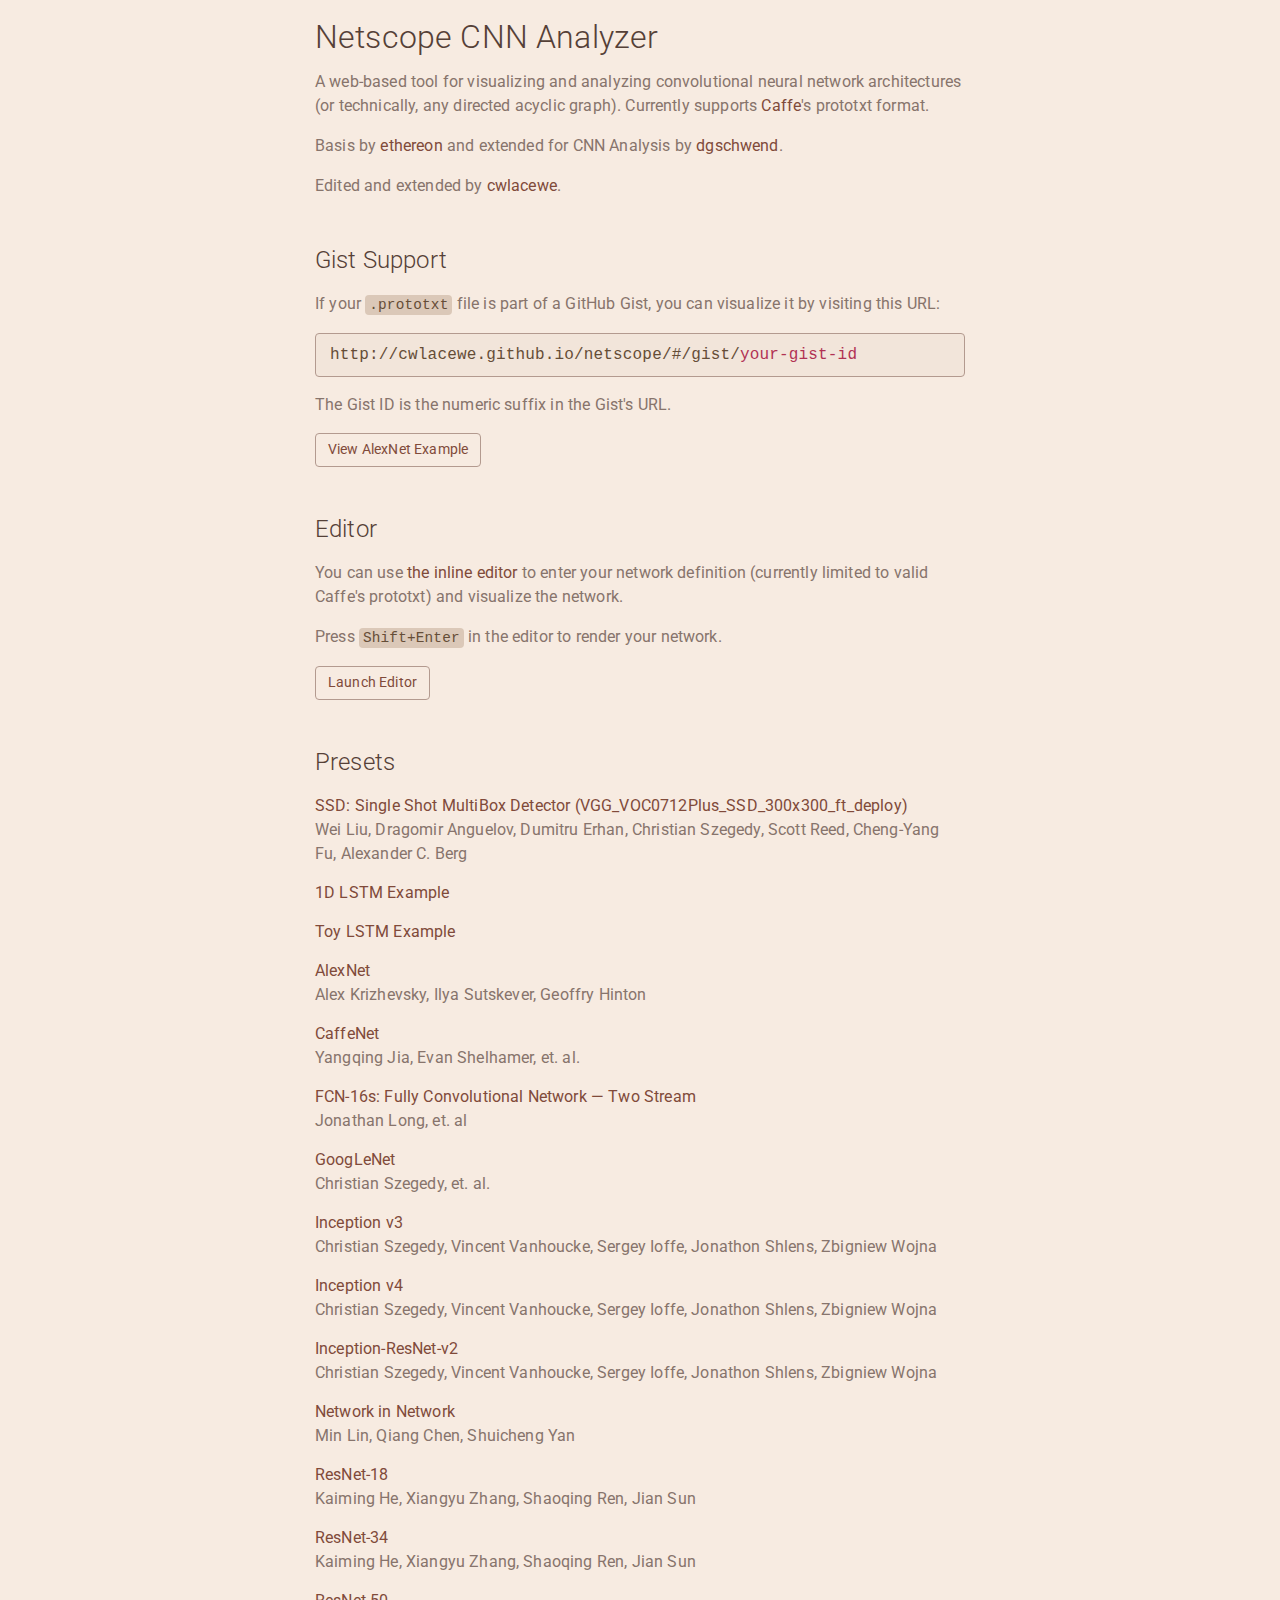
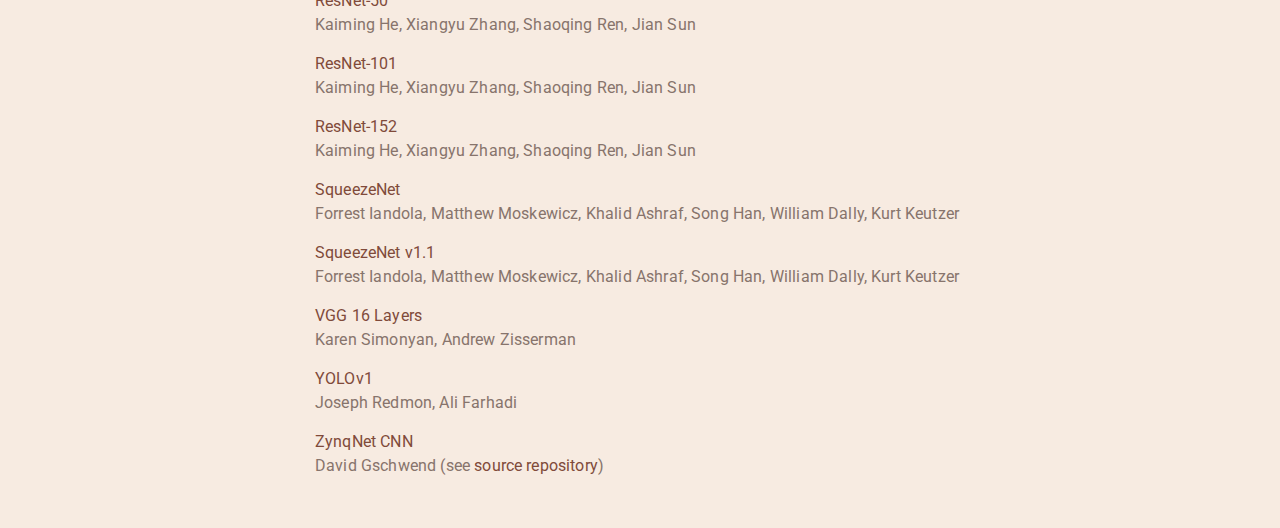
<file: quickstart.html>
<!DOCTYPE html>
<html>
<head>
    <meta charset="utf-8">
	<meta name="description" content="Netscope Visualization Tool for Convolutional Neural Networks">
	<meta name="keywords" content="netscope, CNN, visualization, tool, neural network, convnet, graph, deep learning">
    <meta name="author" content="dgschwend">
    <meta name="author" content="cwlacewe">
    <title>Quick Start &mdash; New Netscope CNN Analyzer</title>
    <link href='http://fonts.googleapis.com/css?family=Roboto:400,300' rel='stylesheet' type='text/css'>
    <link rel="stylesheet" href="assets/css/doc.css">
</head>
<body>    
    <div class="container">
        <h1>Netscope CNN Analyzer</h1>
        <p>A web-based tool for visualizing and analyzing convolutional neural network architectures (or technically, any directed acyclic graph).
		   Currently supports <a href="http://caffe.berkeleyvision.org/">Caffe</a>'s prototxt format.</p>
        <p>Basis by <a href="https://github.com/ethereon">ethereon</a> and extended for CNN Analysis by <a href="https://github.com/dgschwend">dgschwend</a>.</p>
        <p>Edited and extended by <a href="https://github.com/cwlacewe">cwlacewe</a>.</p>
    </div>
    <div class="container">
        <h2>Gist Support</h2>
        <p>If your <code>.prototxt</code> file is part of a GitHub Gist, you can visualize it by visiting this URL:</p>
        <div class="code-box">http://cwlacewe.github.io/netscope/#/gist/<span class="highlight">your-gist-id</span></div>
        <p>The Gist ID is the numeric suffix in the Gist's URL.</p>
        <a href="./#/gist/e65799e70358c6782b1b" class="btn">View AlexNet Example</a>
    </div>
    <div class="container">
        <h2>Editor</h2>
        <p>You can use <a href="./#/editor">the inline editor</a> to enter your network definition (currently limited to valid Caffe's prototxt) and visualize the network.</p>
        <p>Press <code>Shift+Enter</code> in the editor to render your network.</p>
        <a href="./#/editor" class="btn">Launch Editor</a>
    </div>
    <div class="container">
        <h2>Presets</h2>
        <div class="preset">
            <a href="./#/preset/VGG_VOC0712Plus_SSD_300x300_ft_deploy">SSD: Single Shot MultiBox Detector (VGG_VOC0712Plus_SSD_300x300_ft_deploy)</a>
            <div class="authors">Wei Liu, Dragomir Anguelov, Dumitru Erhan, Christian Szegedy, Scott Reed, Cheng-Yang Fu, Alexander C. Berg</div>
        </div>
        <div class="preset">
            <a href="./#/preset/1D_lstm">1D LSTM Example</a>
        </div>
        <div class="preset">
            <a href="./#/preset/lstm">Toy LSTM Example</a>
        </div>
        <div class="preset">
            <a href="./#/preset/alexnet">AlexNet</a>
            <div class="authors">Alex Krizhevsky, Ilya Sutskever, Geoffry Hinton</div>
        </div>
        <div class="preset">
            <a href="./#/preset/caffenet">CaffeNet</a>
            <div class="authors">Yangqing Jia, Evan Shelhamer, et. al.</div>
        </div>
        <div class="preset">
            <a href="./#/preset/fcn-16s">FCN-16s: Fully Convolutional Network &mdash; Two Stream</a>
            <div class="authors">Jonathan Long, et. al</div>
        </div>
        <div class="preset">
            <a href="./#/preset/googlenet">GoogLeNet</a>
            <div class="authors">Christian Szegedy, et. al.</div>
        </div>
        <div class="preset">
            <a href="./#/preset/inceptionv3">Inception v3</a>
            <div class="authors">Christian Szegedy, Vincent Vanhoucke, Sergey Ioffe, Jonathon Shlens, Zbigniew Wojna</div>
        </div>
        <div class="preset">
            <a href="./#/preset/inceptionv4">Inception v4</a>
            <div class="authors">Christian Szegedy, Vincent Vanhoucke, Sergey Ioffe, Jonathon Shlens, Zbigniew Wojna</div>
		</div>
        <div class="preset">
            <a href="./#/preset/inceptionv4_resnet">Inception-ResNet-v2</a>
            <div class="authors">Christian Szegedy, Vincent Vanhoucke, Sergey Ioffe, Jonathon Shlens, Zbigniew Wojna</div>
		</div>
        <div class="preset">
            <a href="./#/preset/nin">Network in Network</a>
            <div class="authors">Min Lin, Qiang Chen, Shuicheng Yan</div>
        </div>
        <div class="preset">
            <a href="./#/preset/resnet-18-deploy">ResNet-18</a>
            <div class="authors">Kaiming He, Xiangyu Zhang, Shaoqing Ren, Jian Sun</div>
		</div>
        <div class="preset">
            <a href="./#/preset/resnet-34">ResNet-34</a>
            <div class="authors">Kaiming He, Xiangyu Zhang, Shaoqing Ren, Jian Sun</div>
		</div>
        <div class="preset">
            <a href="./#/preset/resnet-50">ResNet-50</a>
            <div class="authors">Kaiming He, Xiangyu Zhang, Shaoqing Ren, Jian Sun</div>
		</div>
        <div class="preset">
            <a href="./#/preset/resnet-101-deploy">ResNet-101</a>
            <div class="authors">Kaiming He, Xiangyu Zhang, Shaoqing Ren, Jian Sun</div>
		</div>
        <div class="preset">
            <a href="./#/preset/resnet-152">ResNet-152</a>
            <div class="authors">Kaiming He, Xiangyu Zhang, Shaoqing Ren, Jian Sun</div>
		</div>
        <div class="preset">
            <a href="./#/preset/squeezenet">SqueezeNet</a>
            <div class="authors">Forrest Iandola, Matthew Moskewicz, Khalid Ashraf, Song Han, William Dally, Kurt Keutzer</div>
        </div>
        <div class="preset">
            <a href="./#/preset/squeezenet_v11">SqueezeNet v1.1</a>
            <div class="authors">Forrest Iandola, Matthew Moskewicz, Khalid Ashraf, Song Han, William Dally, Kurt Keutzer</div>
        </div>
        <div class="preset">
            <a href="./#/preset/vgg-16">VGG 16 Layers</a>
            <div class="authors">Karen Simonyan, Andrew Zisserman</div>
        </div>
        <div class="preset">
            <a href="./#/preset/YOLO">YOLOv1</a>
            <div class="authors">Joseph Redmon, Ali Farhadi</div>
        </div>
	    <div class="preset">
            <a href="./#/preset/zynqnet"> ZynqNet CNN</a>
            <div class="authors">David Gschwend (see <a href="https://www.github.com/dgschwend/zynqnet">source repository</a>)</div>
        </div>
        </div>
</body>
</html>
</file>
<file: assets/css/doc.css>
* { box-sizing: border-box; }

html, body {
    font-family: "Roboto", "Helvetica Neue", Helvetica, Arial, sans-serf;
    background-color: #F7EBE1;
    margin:0;
    padding:0;
}

h1, h2, h3 {
    color: #554037;
    font-weight: 300;
}

.container {
    width: 650px;
    margin:25px auto 50px auto;
    color: #87746C;
    line-height: 1.5em;
    text-rendering: optimizelegibility;
    letter-spacing: 0.01rem;
}

.container a {
    color: #804A3A;
    text-decoration: none;
}

.container a:hover {
    color: #B13254;
}

code, .code-box {
    font-family: Menlo,Monaco,Consolas,"Courier New",monospace;
}

code {
    padding: 2px 4px;
    font-size: 90%;
    color: #654D37;
    background-color: #DBC8B8;
    border-radius: 4px;
}

.code-box {
    padding: 9px 14px;
    margin-bottom: 14px;
    color: #654D37;
    background-color: #F2E5DA;
    border: 1px solid #B39A8F;
    border-radius: 4px;
}

.code-box .highlight {
    color: #B13254;
}

.btn {
    display: inline-block;
    padding: 6px 12px;
    margin-bottom: 0px;
    font-size: 14px;
    font-weight: 400;
    line-height: 1.42857;
    text-align: center;
    white-space: nowrap;
    vertical-align: middle;
    cursor: pointer;
    -moz-user-select: none;
    background-image: none;
    border: 1px solid #B39A8F;
    border-radius: 4px;
}

.btn:hover {
    border: 1px solid transparent;
    background-color: #B13254;
    color: #FFF !important;
}

.preset {
    margin-bottom: 15px;
}
</file>
